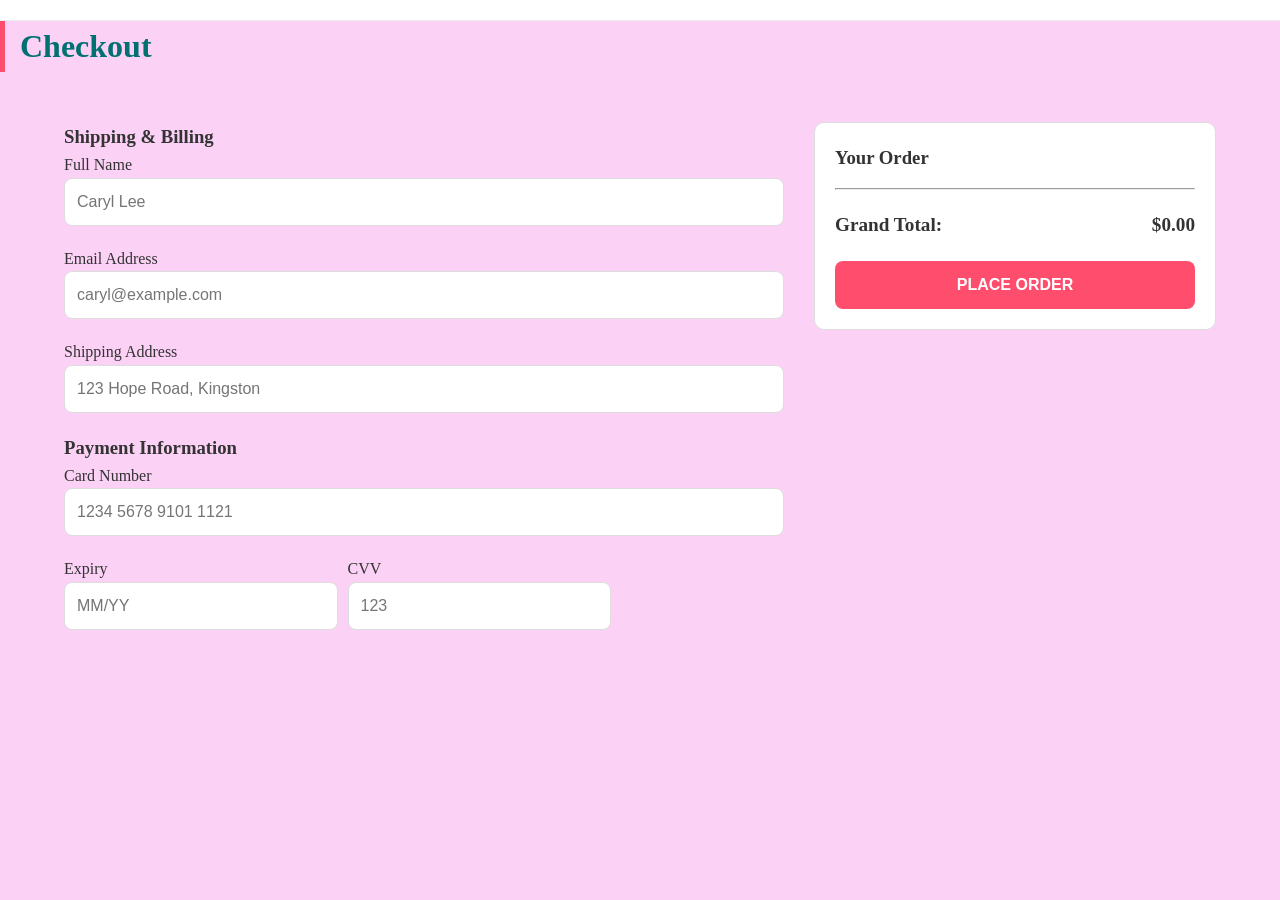
<file: checkout.html>
<!DOCTYPE html>
<html lang="en">
<head>
    <meta charset="UTF-8">
    <meta name="viewport" content="width=device-width, initial-scale=1.0">
    <title>Checkout | LEE'S TRENDY TREASURES</title>
    <link rel="stylesheet" href="style.css">
    <link rel="stylesheet" href="https://cdnjs.cloudflare.com/ajax/libs/font-awesome/6.0.0/css/all.min.css">
</head>
<body>
    <header>
        </header>

    <main class="checkout-container">
        <h2 class="category-title">Checkout</h2>
        
        <div class="checkout-wrapper" style="display: flex; gap: 30px; padding: 20px 5%;">
            <form id="checkout-form" style="flex: 2;">
                <h3>Shipping & Billing</h3>
                <div class="input-group">
                    <label>Full Name</label>
                    <input type="text" id="cust-name" required placeholder="Caryl Lee">
                </div>
                <div class="input-group">
                    <label>Email Address</label>
                    <input type="email" id="cust-email" required placeholder="caryl@example.com">
                </div>
                <div class="input-group">
                    <label>Shipping Address</label>
                    <input type="text" id="cust-address" required placeholder="123 Hope Road, Kingston">
                </div>
                
                <h3>Payment Information</h3>
                <div class="input-group">
                    <label>Card Number</label>
                    <input type="text" placeholder="1234 5678 9101 1121" required>
                </div>
                <div style="display: flex; gap: 10px;">
                    <div class="input-group">
                        <label>Expiry</label>
                        <input type="text" placeholder="MM/YY" required>
                    </div>
                    <div class="input-group">
                        <label>CVV</label>
                        <input type="text" placeholder="123" required>
                    </div>
                </div>
            </form>

            <div class="order-summary-box" style="flex: 1; background: #fff; padding: 20px; border-radius: 10px; border: 1px solid #ddd; height: fit-content;">
                <h3>Your Order</h3>
                <hr style="margin: 15px 0;">
                <div id="checkout-items-list">
                    </div>
                <div style="display: flex; justify-content: space-between; font-weight: bold; font-size: 1.2rem; margin-top: 20px;">
                    <span>Grand Total:</span>
                    <span id="checkout-total">$0.00</span>
                </div>
                <button type="submit" form="checkout-form" class="auth-pink-btn" style="margin-top: 20px;">PLACE ORDER</button>
            </div>
        </div>
    </main>

    <script src="script.js"></script>
    <script>
        window.onload = function() {
            displayCheckoutSummary();
        };
    </script>
</body>
</html>
</file>
<file: style.css>
/* --- 1. GLOBAL VARIABLES & RESET --- */
:root {
--primary-pink: #ff4d6d;
--brand-teal: #008080;
--bg-pink: #fcd1f6;
--bg-light: #fdf0f2;
--text-dark: #333;
--text-teal: #007070;
--border-light: #ececec;
--white: #ffffff;
}

* {
box-sizing: border-box;
margin: 0;
padding: 0;
}

body {
font-family: 'Georgia', 'Times New Roman', serif;
background-color: var(--bg-pink);
color: var(--text-dark);
line-height: 1.6;
}

html {
scroll-behavior: smooth;
}

/* --- 2. HEADER & NAVIGATION --- */

.top-bar {
background-color: #f1b6fa;
color: #4a148c;
padding: 8px 5%;
font-size: 13px;
text-transform: uppercase;
letter-spacing: 1px;
font-family: 'Segoe UI', sans-serif;
}

header {
background-color: var(--white);
padding: 10px 5%;
border-bottom: 1px solid var(--border-light);
position: relative;
top: 0;
z-index: 1000;
}

.header-main {
display: flex;
justify-content: space-between;
align-items: center;
padding-bottom: 15px;
}

.logo-container {
flex: 1; 
}

.site-logo {
height: 150px;
width: auto;
}

/* The Search Engine */
.search-container {
flex: 2; 
display: flex;
justify-content: center;
align-items: center;
}

.search-container input {
width: 100%;
max-width: 350px;
padding: 8px 12px;
border: 1px solid #ccc;
border-radius: 4px 0 0 4px;
outline: none;
}

.search-btn {
padding: 8px 12px;
background: #fff;
border: 1px solid #ccc;
border-left: none;
border-radius: 0 4px 4px 0;
cursor: pointer;
color: var(--text-dark);
}

.header-user-icons {
flex: 1; 
display: flex;
justify-content: flex-end;
gap: 20px;
font-size: 1.3rem;
}

/* Navbar below the main header area */
.navbar {
width: 100%;
border-top: 1px solid var(--border-light);
padding: 15px 0;
background-color: var(--white);
}

.navbar ul {
display: flex;
justify-content: center;
list-style: none;
gap: 40px; 
margin: 0;
padding: 0;
}

.navbar a {
text-decoration: none;
font-weight: 700; 
color: var(--text-dark);
text-transform: uppercase;
font-size: 14px;
letter-spacing: 1px;
transition: color 0.3s ease;
}

.navbar a:hover {
color: var(--primary-pink);
}

/* --- 3. HERO SECTION --- */
.hero {
background-color: #fce4ec; 
height: 350px;
display: flex;
align-items: center;
padding: 0 8%;
margin: 30px 5%;
border-radius: 20px; 
}

.hero-content {
max-width: 500px;
}

.hero h2 {
font-size: 2.8rem;
color: #2c3e50;
margin-bottom: 5px;
font-family: 'Georgia', serif;
}

.hero p {
font-size: 1.2rem;
color: #555;
font-weight: 500;
}

/* --- 4. PRODUCT GRID & CARDS --- */
.product-container {
padding: 40px 5%;
}

.category-title {
font-size: 2rem;
color: var(--text-teal);
margin-bottom: 30px;
border-left: 5px solid var(--primary-pink);
padding-left: 15px;
}

.grid {
display: grid;
grid-template-columns: repeat(auto-fill, minmax(250px, 1fr));
gap: 30px;
}

.product-card {
background: var(--white);
border: 1px solid var(--border-light);
border-radius: 12px;
overflow: hidden; 
transition: transform 0.3s ease, box-shadow 0.3s ease;
display: flex;
flex-direction: column;
}

.product-card:hover {
transform: translateY(-5px);
box-shadow: 0 10px 20px rgba(0,0,0,0.1);
}

.product-image {
width: 100%;
height: 280px;
background-color: #adedfd;
display: flex;
justify-content: center;
align-items: center;
}

.product-image img {
width: 100%;
height: 100%;
object-fit: cover;
}

/* Info Section & Buttons */
.product-info {
padding: 20px;
text-align: center;
flex-grow: 1;
display: flex;
flex-direction: column;
justify-content: space-between;
}

.product-info h3 {
font-size: 1.1rem;
color: var(--text-teal);
margin-bottom: 10px;
}

.product-info .price {
font-weight: bold;
color: var(--primary-pink);
font-size: 1.2rem;
 margin-bottom: 15px;
}

.add-to-cart {
background: var(--brand-teal);
color: var(--white);
border: none;
padding: 12px;
border-radius: 8px;
cursor: pointer;
font-family: 'Segoe UI', sans-serif;
font-weight: 600;
text-transform: uppercase;
transition: background 0.3s, transform 0.1s;
}

.add-to-cart:hover {
background: #006666;
}

.add-to-cart:active {
transform: scale(0.96);
}

/* --- 5. CART PAGE STYLING --- */
.cart-container {
max-width: 1100px;
margin: 40px auto;
padding: 20px;
background: var(--white);
border-radius: 15px;
}

.cart-table {
width: 100%;
border-collapse: collapse;
margin-bottom: 30px;
}

.cart-table th {
background-color: var(--text-dark);
color: var(--white);
padding: 15px;
text-align: left;
}

.cart-table td {
padding: 15px;
border-bottom: 1px solid var(--border-light);
}

.cart-product-detail {
display: flex;
align-items: center;
gap: 15px;
}

.cart-product-detail img {
width: 60px;
height: 60px;
object-fit: cover;
border-radius: 5px;
}

.cart-summary {
text-align: right;
padding: 20px;
border-top: 2px solid var(--border-light);
}

.total-amount {
font-size: 1.5rem;
color: var(--primary-pink);
font-weight: bold;
}

.checkout-btn {
background-color: var(--text-dark);
color: var(--white);
padding: 15px 40px;
border: none;
border-radius: 5px;
cursor: pointer;
margin-top: 15px;
}

/* --- 6. AUTH PAGES (Login/Signup) --- */
.auth-page {
display: flex;
justify-content: center;
align-items: center;
min-height: 80vh;
}

.auth-card {
background: var(--white);
padding: 40px;
border-radius: 12px;
box-shadow: 0 4px 20px rgba(0,0,0,0.1);
width: 100%;
max-width: 400px;
text-align: center;
}

.input-group {
text-align: left;
margin-bottom: 20px;
}

.input-group input {
width: 100%;
padding: 12px;
border: 1px solid var(--border-light);
border-radius: 8px;
}

.auth-pink-btn {
width: 100%;
background-color: var(--primary-pink);
color: var(--white);
padding: 14px;
border: none;
border-radius: 8px;
cursor: pointer;
 font-weight: bold;
}

/* Specific styling for the Auth/Login Page Header */
.auth-header {
text-align: center;
padding: 20px 0;
background: #fff;
border-bottom: 1px solid #eee;
}

.auth-header .site-logo {
height: 80px; 
width: auto;
margin-bottom: 15px;
}

.auth-header .navbar ul {
display: flex;
justify-content: center;
gap: 25px;
list-style: none;
padding: 0;
}

/* --- LOGIN/SIGNUP SPECIFIC STYLES TO MATCH SCREENSHOT --- */

/* Centers the logo inside the card and gives it space */
.auth-card-logo {
  text-align: center;
  margin-bottom: 20px;
}

.auth-card-logo img {
  max-width: 180px; /* Adjust size as needed, matches screenshot proportion */
  height: auto;
}

.login-section {
    background-color: #fcd1f6; 
    min-height: 100vh; 
    display: flex;
    justify-content: center; 
    align-items: center;     
    padding: 20px;
}

/* Updated Login Card spacing to feel less cramped */
.login-card {
  background: #ffffff;
  border-radius: 20px;
  box-shadow: 0 10px 25px rgba(0,0,0,0.1);
  width: 100%;
  padding: 50px 40px 40px 40px; 
  max-width: 400px;
  text-align: center;
  box-sizing: border-box;

}

/* Match the input styling exactly to the screenshot */
.input-group input {
  padding: 14px 12px; 
  font-size: 16px;
  border: 1px solid #ddd; 
}

/* THIS IS THE KEY FIX: The standard CSS has a small button.
  We are adding/re-confirming the style for the WIDE PINK BUTTON.
*/
.auth-pink-btn {
  width: 100%;
  background-color: var(--primary-pink); 
  color: var(--white);
  padding: 15px;
  border: none;
  border-radius: 8px;
  cursor: pointer;
  font-weight: bold;
  font-size: 16px;
  text-transform: capitalize; 
  margin-top: 15px; 
  transition: background-color 0.3s;
}

.auth-pink-btn:hover {
  background-color: #ff3356; 
}

#cart-items td[colspan="5"] {
padding: 50px;
font-size: 1.2rem;
color: var(--text-gray);
font-style: italic;
}

/* --- ABOUT US PAGE STYLING --- */
.about-hero {
text-align: center;
padding: 60px 5%;
background-color: var(--bg-light);
margin-bottom: 40px;
}

.about-hero h1 {
font-size: 3rem;
color: var(--brand-teal);
margin-bottom: 10px;
}

.about-content {
display: flex;
align-items: center;
gap: 50px;
padding: 0 10% 80px;
max-width: 1200px;
margin: 0 auto;
}

.about-page-header .header-main {
 flex-direction: column; /* Stacks everything vertically */
 justify-content: center;
 gap: 15px;
}

/* --- About Container Styling --- */
#site-logo {
 max-width: 250px;
 height: auto;
 margin-bottom: 15px;
}

.navbar ul {
list-style: none;
 padding: 0;
display: flex;
 justify-content: center;
 gap: 20px;

}
.navbar a {
 text-decoration: none;
 color: var(--text-dark);
 font-weight: bold;
font-size: 14px;
text-transform: uppercase;
}
.navbar a:hover {
 color: var(--primary-pink);
}
.about-container {
max-width: 700px;
margin: 50px auto;
background: white;
padding: 40px;
border-radius: 15px;
box-shadow: 0 10px 25px rgba(0,0,0,0.1);
border-top: 6px solid var(--primary-pink);

}

.about-section h1 {
text-align: center;
margin-bottom: 30px;
}
.developer-info p {
 margin: 15px 0;
 font-size: 16px;
border-bottom: 1px solid var(--border-color);
 padding-bottom: 8px;

}
.developer-info strong {
color: var(--primary-pink);
 display: inline-block;
width: 150px;
}
.contact-box {
 text-align: center;
margin-top: 40px;
}

.contact-btn {
 display: inline-block;
 background-color: var(--primary-pink);
 color: white;
 padding: 12px 25px;
 text-decoration: none;
 border-radius: 5px;
 font-weight: bold;
 transition: 0.3s;
}
.contact-btn:hover {
background-color: #333;
}

/* Enable Smooth Scrolling when a category is clicked */

html {
scroll-behavior: smooth;
}

.about-image {
 flex: 1;
}

.about-image img {
width: 100%;
border-radius: 20px;
 box-shadow: 20px 20px 0px var(--bg-pink); 
}

.about-text {
 flex: 1;
}

.about-text h2 {
font-size: 2.2rem;
margin-bottom: 20px;
 color: var(--text-dark);
}

.about-text p {
margin-bottom: 15px;
font-size: 1.1rem;
color: #555;
}

.about-features {
 display: flex;
 gap: 30px;
margin-top: 30px;
}

.feature {
display: flex;
 flex-direction: column;
align-items: center;
font-weight: bold;
color: var(--brand-teal);
}

.feature i {
font-size: 2rem;
 margin-bottom: 10px;
 color: var(--primary-pink);
}

/* Responsive fix for mobile */
@media (max-width: 768px) {
     .about-content {
flex-direction: column;
 padding: 0 5% 40px;
}
}

/* --- 7. FOOTER --- */
footer {
text-align: center;
padding: 30px;
background: var(--white);
margin-top: 50px;
border-top: 1px solid var(--border-light);
}
</file>
